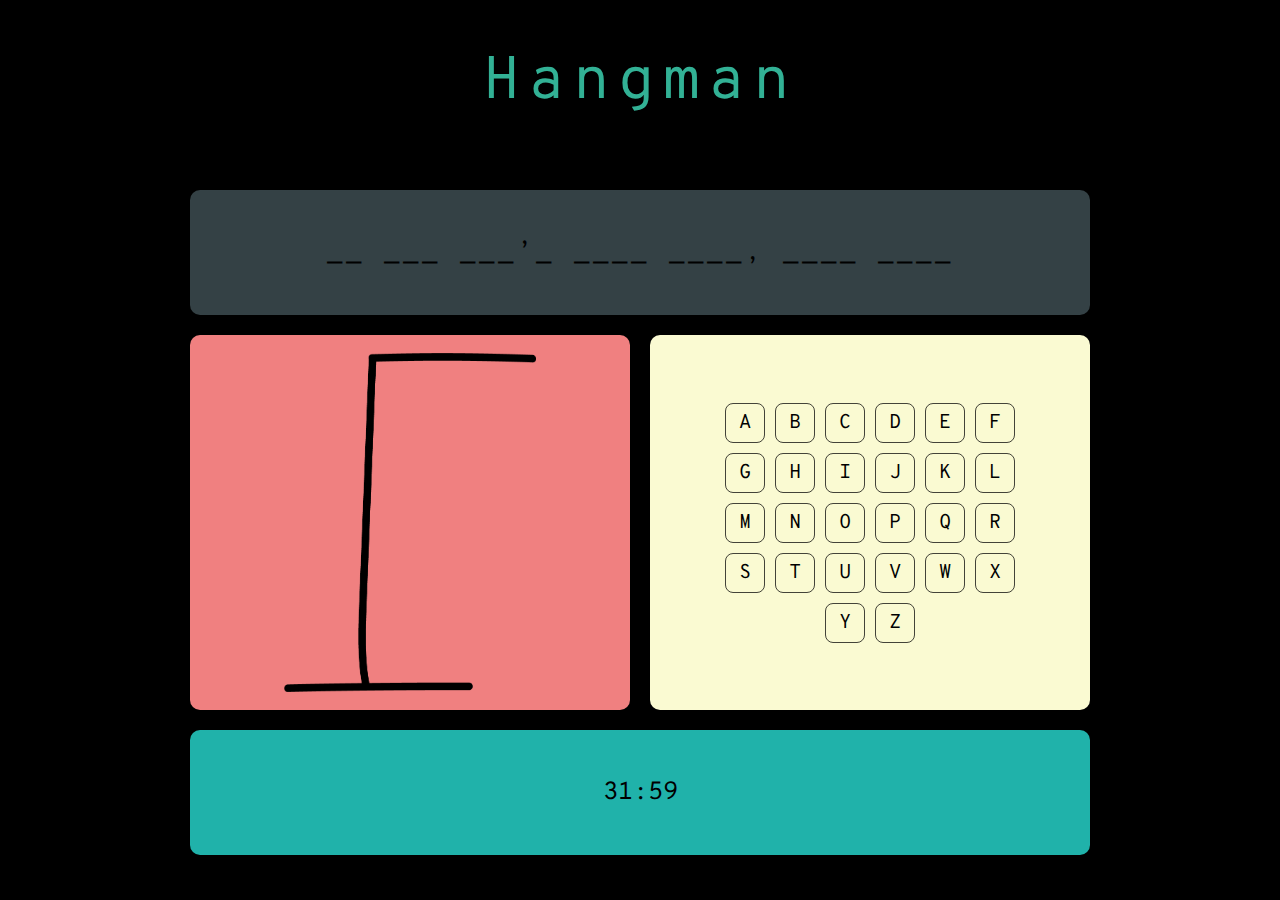
<file: index.html>
<!DOCTYPE html>  
<html lang="en">  
 <head>  
  <meta charset="utf-8" />  
  <meta name="viewport" content="width=device-width, initial-scale=1.0" />  
  <meta http-equiv="X-UA-Compatible" content="ie=edge" />  
  <meta name="description" content="Simple Hangman Game" />  
  <meta name="keywords" content="game, hangman, javascript" />  
  <link rel="stylesheet" href="style.css" type="text/css" />  
  <link  
   href="https://fonts.googleapis.com/css2?family=Overpass+Mono:wght@600&display=swap"  
   rel="stylesheet"  
  />  
  <title>Hangman</title>  
 </head>  
 <body>  
  <main>  
   <div id="container">  
    <div id="title">Hangman</div>  
    <div id="board"></div>  
    <div id="hangin-dude"></div>  
    <div id="alphabet"></div>  
    <div id="timer">00:00</div>  
   </div>  
  </main>  
  <script type="text/javascript" src="main.js"></script>  
 </body>  
</html>
</file>
<file: style.css>
* {
    margin: 0;
    padding: 0;
    box-sizing: border-box;
}

html {
    font-size: 10px;
}

body {
    background-color: #000000;
    font-family: 'Overpass Mono', monospace;
    font-size: 2rem;
    height: 100vh;
    display: flex;
    align-items: center;
    justify-content: center;
}

#container {
    display: grid;
    gap: 2rem;
    grid-template-rows: minmax(6rem, 1fr) minmax(10rem, 1fr) 3fr minmax(5rem, 1fr);
    grid-template-columns: 1fr 1fr;
    grid-template-areas:
        'title title'
        'board board'
        'img alph'
        'bot bot';
    width: 90vw;
    max-width: 900px;
    height: 90vh;
    margin: auto;
}

#title {
    grid-area: title;
    color: rgb(50, 177, 149);
    font-size: 6rem;
    text-align: center;
    letter-spacing: 0.8rem;
}

#board {
    font-size: 2.5rem;
    grid-area: board;
    letter-spacing: 0.4rem;
    display: flex;
    align-items: center;
    justify-content: center;
    background-color: rgba(173, 216, 230, 0.3);
    text-transform: uppercase;
    text-align: center;
    padding: 2rem;
    border-radius: 1rem;
}

#hangin-dude {
    display: flex;
    align-items: center;
    justify-content: center;
    grid-area: img;
    background-color: lightcoral;
    padding: 1rem;
    border-radius: 1rem;
    min-height: 350px;
}

#hangin-dude img {
    width: 60%;
}

#alphabet {
    grid-area: alph;
    display: flex;
    flex-wrap: wrap;
    justify-content: center;
    align-content: center;
    background-color: lightgoldenrodyellow;
    padding: 5rem;
    text-transform: uppercase;
    text-align: center;
    border-radius: 1rem;
}

h1 {
    width: 100%;
}

#timer {
    grid-area: bot;
    font-size: 2.5rem;
    background-color: lightseagreen;
    text-align: center;
    display: flex;
    align-items: center;
    justify-content: center;
    padding: 3rem;
    border-radius: 1rem;
}

.letter {
    display: flex;
    align-items: center;
    justify-content: center;
    border: 1px solid rgba(0, 0, 0, 0.733);
    border-radius: 0.8rem;
    width: 4rem;
    height: 4rem;
    margin: 0.5rem;
    cursor: pointer;
}

.letter:hover {
    border: 2px solid rgb(7, 145, 155);
    color: rgb(7, 145, 155);
    box-shadow: 0px 0px 12px 0px rgba(180, 192, 197, 0.389);
}

.btn {
    margin-top: 3rem;
    border: 2px solid black;
    border-radius: 0.5rem;
    padding: 1rem 2rem;
    cursor: pointer;
}

.btn:hover {
    box-shadow: 0px 0px 12px 0px rgba(180, 192, 197, 0.4);
    background-color: rgb(255, 255, 229);
}

.play {
    color: green;
}\

.play:hover {
    cursor: pointer;
    font-size: 40px;
    transition: all 0.2s ease-in-out;
}

@media screen and (max-width: 910px) {
    #alphabet {
        padding: 2rem;
    }

    .letter {
        font-size: 2rem;
        width: 3rem;
        height: 3rem;
    }
}

@media screen and (max-width: 610px) {
    #container {
        grid-template-rows:
            minmax(10rem, 1fr) minmax(10rem, 1fr) minmax(100px, 3fr) minmax(100px,
                3fr) minmax(6rem, 1fr);
        grid-template-columns: 1fr;
        grid-template-areas:
            'title'
            'board'
            'img'
            'alph'
            'bot';
    }

    #hangin-dude img {
        width: auto;
        height: 100%;
    }

    #alphabet {
        padding: 1.5rem;
    }

    .letter {
        padding: 0.5rem;
        margin: 0.5rem;
    }

    #board {
        font-size: 2rem;
        display: flex;
        /* flex-wrap: wrap; */
        align-items: center;
        justify-content: center;
    }

    h1 {
        margin-top: 2rem;
    }

    .btn {
        margin-top: 0.5rem;
    }
}

@media screen and (max-width: 430px) {
    .letter {
        font-size: 1.5rem;
        height: 2.5rem;
        width: 2.5rem;
    }
}
</file>
